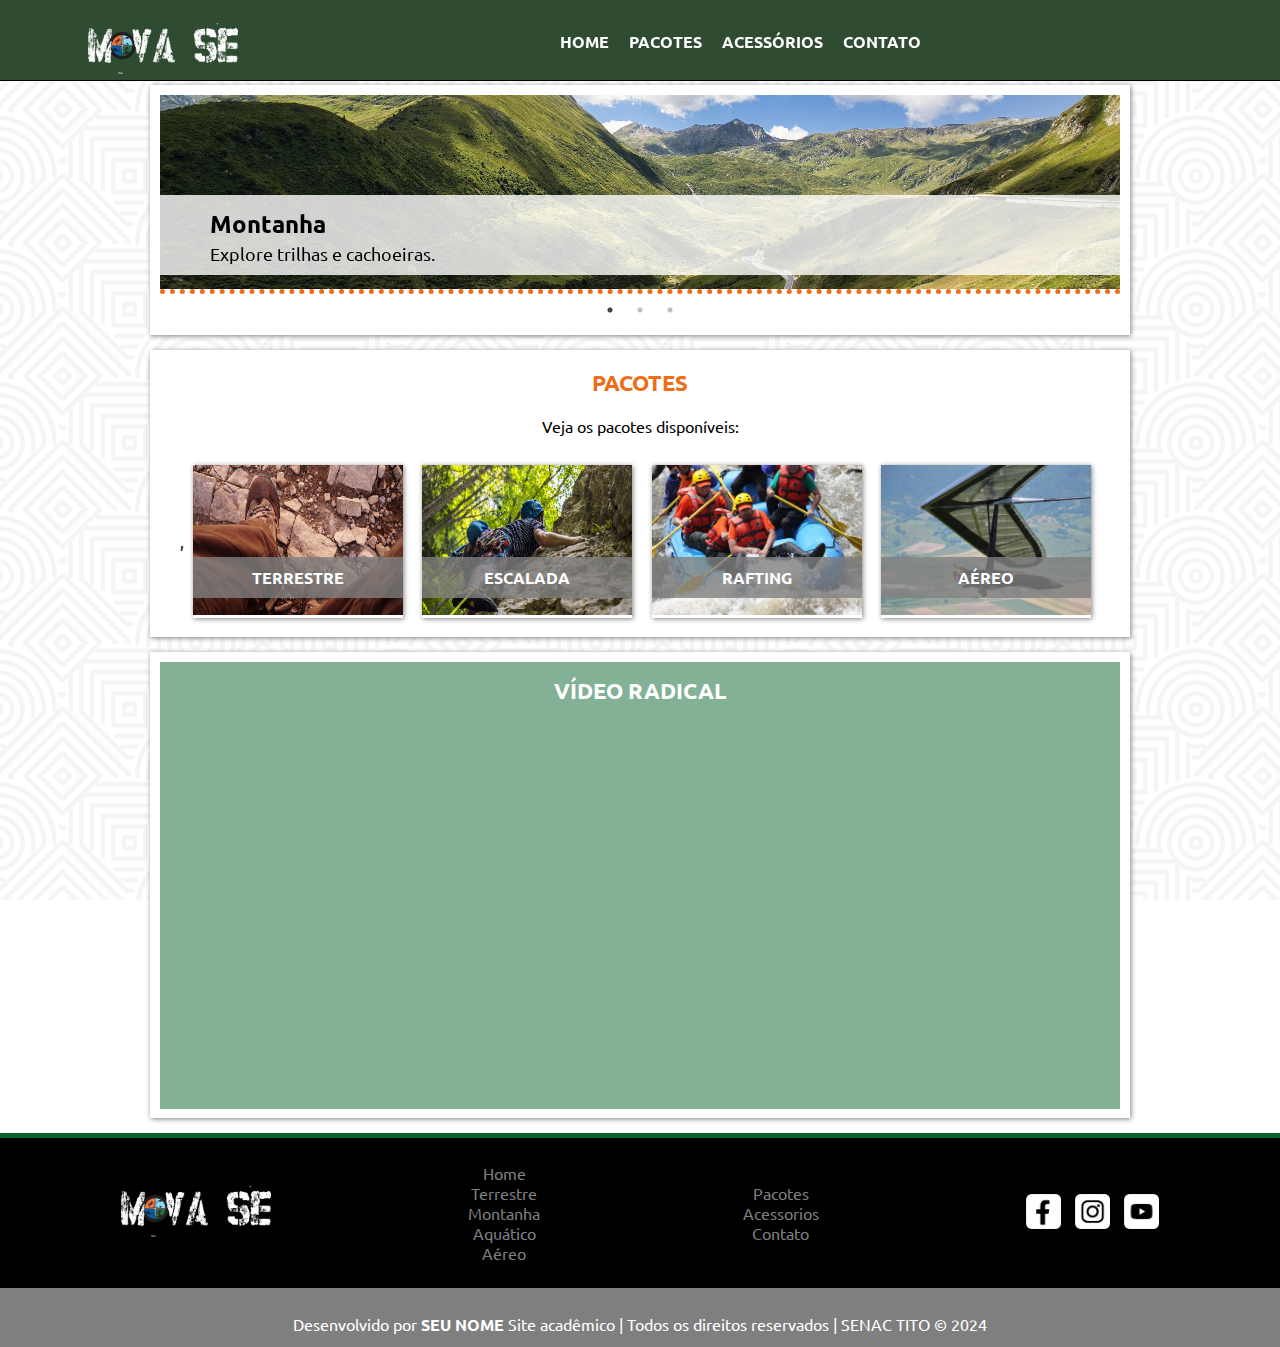
<file: index.html>
<!DOCTYPE html>
<html lang="pt-br">

<head>
    <meta charset="UTF-8">
    <meta http-equiv="X-UA-Compatible" content="IE=edge">
    <meta name="viewport" content="width=device-width, initial-scale=1.0">
    <title>Mova-se [Página principal]</title>
    <meta name="description"
        content="O mova-se é um site educacional, com a proposta de fazer reservas e pacotes de viagens com esportes radicais.">

    <!-- CSS do Plugin Slick -->
    <link rel="stylesheet" href="slick/slick.css">
    <link rel="stylesheet" href="slick/slick-theme.css">

    <!-- CSS Estilo -->
    <link rel="stylesheet" href="css/estilo.css">
    <link rel="preconnect" href="https://fonts.googleapis.com">
    <link rel="preconnect" href="https://fonts.gstatic.com" crossorigin>
    <link
        href="https://fonts.googleapis.com/css2?family=Ubuntu:ital,wght@0,300;0,400;0,500;0,700;1,300;1,400;1,500;1,700&display=swap"
        rel="stylesheet">
    <link href="https://fonts.googleapis.com/css2?family=Material+Symbols+Outlined" rel="stylesheet" />


</head>

<body>
    <header id="topo">
        <div>
            <h1>
                <a href="index.html"><img src="imagem/logo.png" alt="Logotipo"></a>
            </h1>
            <span id="iconMenu" class="material-symbols-outlined" onclick="clickMenu()">
                menu
            </span>

            <nav id="itens">
                <a href="index.html" tabindex="1">Home</a>
                <!--tabindex é utilizado para a acessibilidade-->
                <a href="pacotes.html" tabindex="2">Pacotes</a>
                <a href="acessorios.html" tabindex="3">Acessórios</a>
                <a href="contato.html" tabindex="4">Contato</a>
            </nav>
        </div>
    </header>
    
    <main class="conteudo">
        <article class="cont-home">
            <div class="destaque" id="destaque">
                <div class="cont-destaque">
                    <img src="imagem/montanha.jpg" alt="Imagem: Vale com montanhas">
                    <div class="text-destaque">
                        <h2>Montanha</h2>
                        <p>Explore trilhas e cachoeiras.</p>
                    </div>
                </div>
                <div class="cont-destaque">
                    <img src="imagem/arvores.jpg" alt="Imagem: Bosque de árvores">
                    <div class="text-destaque">

                        
                        <h2>Terrestre</h2>
                  

                        <p>Explore trilhas e cachoeiras.</p>
                    </div>
                </div>
                <div class="cont-destaque">
                    <img src="imagem/paisagem.jpg" alt="Imagem: Vale com montanhas e rios">
                    <div class="text-destaque">
                        <h2>Aquático</h2>
                        <p>Explore rios e cachoeiras.</p>
                    </div>
                </div>
            </div>
        </article>

        
        <aside id="frase">
            <p>
                "Silêncio, a mãe natureza está esperando sua conexão."<br>Amara Antara
            </p>
        </aside>
        


        <article class="card">
            <h2 class="titulo">Pacotes</h2>
            <p>Veja os pacotes disponíveis:</p>
            <div class="card-conteudo"> ,       
                <figure>
                    <a href="#"><img src="imagem/capa-terrestre.jpg" alt="Terrestre" onclick="closemodal()"></a>
                    <figcaption>terrestre</figcaption>
                </figure>
                


                <figure>
                    <a href="#"><img src="imagem/escalada.jpg" alt="Escalada" onclick="mostrarfrase()"></a>
                    <figcaption>escalada</figcaption>
                </figure>
                <figure>
                    <a href="#"><img src="imagem/rafting.jpg" alt="rafting" onclick="mostrarfrase()"></a>
                    <figcaption>rafting</figcaption>
                </figure>
                <figure>
                    <a href="#"><img src="imagem/asa-delta.jpg" alt="aéreo" onclick="mostrarfrase()"></a>
                    <figcaption>aéreo</figcaption>
                </figure>
            </div>
        </article>

        <article>
            <div id="video">
                <h2 class="titulo" id="titulo-video">Vídeo Radical</h2>
                <iframe width="100%" height="350" src="https://www.youtube.com/embed/LPO5BZnzuIs"
                    title="YouTube video player" frameborder="0"
                    allow="accelerometer; autoplay; clipboard-write; encrypted-media; gyroscope; picture-in-picture; web-share"
                    allowfullscreen></iframe>
            </div>
        </article>
    </main>

    <footer class="rodape">
        <div class="rodape-conteudo">
            <div id="logo-rodape">
                <a href="index.html"><img src="imagem/logo.png" alt="Logotipo"></a>
            </div>
            <div class="menu-rodape">
                <ul>
                    <li><a href="index.html">Home</a></li>
                    <li><a href="#">Terrestre</a></li>
                    <li><a href="#">Montanha</a></li>
                    <li><a href="#">Aquático</a></li>
                    <li><a href="#">Aéreo</a></li>
                </ul>
            </div>
            <div class="menu-rodape">
                <ul>
                    <li><a href="pacotes.html">Pacotes</a></li>
                    <li><a href="acessorios.html">Acessorios</a></li>
                    <li><a href="contato.html">Contato</a></li>
                </ul>
            </div>
            <div class="redes">
                <aside>
                    <img src="imagem/facebook.png" alt="Logo do Facebook">
                    <img src="imagem/insta.png" alt="Logo do Instagram">
                    <img src="imagem/youtube.png" alt="Logo do Youtube">
                </aside>
            </div>
        </div>
        <div class="assinatura">
            <p>Desenvolvido por <b>SEU NOME</b> Site acadêmico |
                Todos os direitos reservados |
                SENAC TITO &copy; 2024</p>

        </div>

    </footer>
    <script src="js/jquery-3.7.0.min.js"></script>
    <script src="slick/slick.min.js"></script>
    <script src="js/interacao.js"></script>
</body>

</html>
</file>
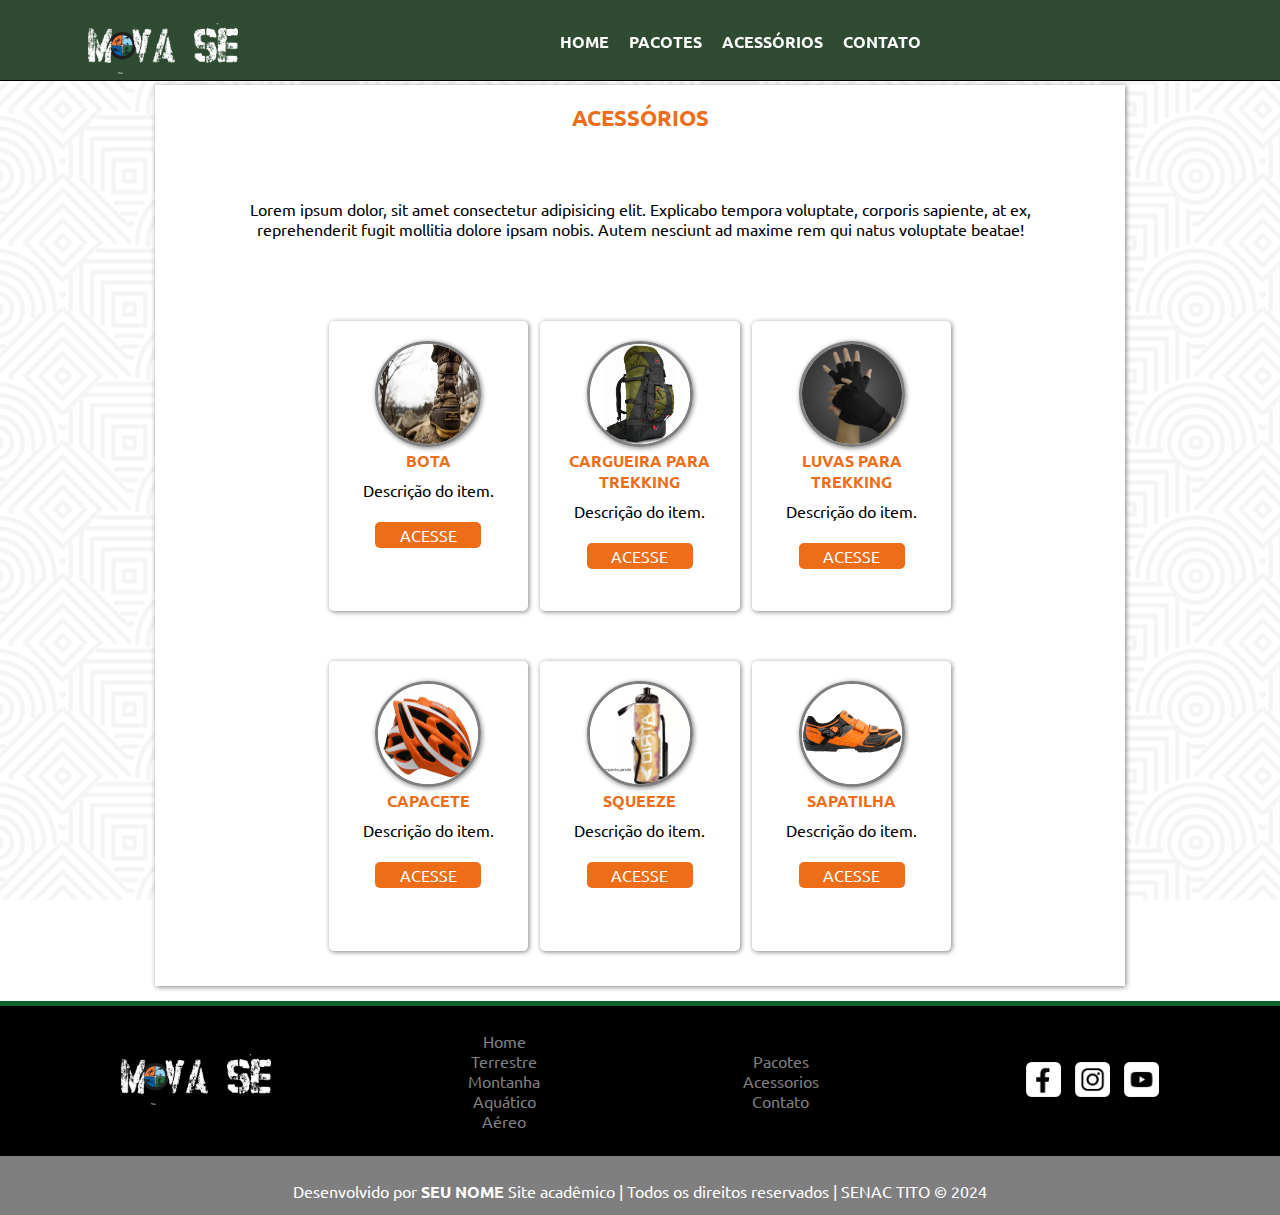
<file: acessorios.html>
<!DOCTYPE html>
<html lang="pt-br">

<head>
    <meta charset="UTF-8">
    <meta http-equiv="X-UA-Compatible" content="IE=edge">
    <meta name="viewport" content="width=device-width, initial-scale=1.0">
    <title>Mova- se [Página principal]</title>
    <meta name="description" content="O mova-se é um site educacional, 
    com a proposta de fazer reservas e pacotes de viagens 
    com esportes radicais.">

        <!-- CSS Estilo -->
        <link rel="stylesheet" href="css/estilo.css">



    <link rel="preconnect" href="https://fonts.googleapis.com">
<link rel="preconnect" href="https://fonts.gstatic.com" crossorigin>
<link href="https://fonts.googleapis.com/css2?family=Ubuntu:wght@300&display=swap" rel="stylesheet">
<link href="https://fonts.googleapis.com/css2?family=Material+Symbols+Outlined" rel="stylesheet" />

</head>

<body>
    <header id="topo">
        <div>
            <h1>
                <a href="index.html"><img src="imagem/logo.png" alt="Logotipo"></a>
            </h1>
            <span id="iconMenu" class="material-symbols-outlined" onclick="clickMenu()">
                menu
            </span>
            <nav id="itens">
                <a href="index.html" tabindex="1">Home</a>
                <!--tabindex é utilizado para a acessibilidade-->
                <a href="pacotes.html" tabindex="2">Pacotes</a>
                <a href="acessorios.html" tabindex="3">Acessórios</a>
                <a href="contato.html" tabindex="4">Contato</a>
            </nav>
        </div>
    </header>


    <main class="conteudo">
        <div class="conteudo-info">
            <article>
                <h2 class="titulo">Acessórios</h2>
                <p>Lorem ipsum dolor, sit amet consectetur adipisicing elit.
                    Explicabo tempora voluptate, corporis sapiente, at ex,
                    reprehenderit fugit mollitia dolore ipsam nobis. Autem
                    nesciunt ad maxime rem qui natus voluptate beatae!</p>

                    <aside id="frase">
                        <p>
                            "Silêncio, a mãe natureza está esperando sua conexão."<br>Amara Antara
                        </p>
                    </aside>

                <div class="acessorios">
                    <div class="produtos">
                        <div class="img-produto">
                            <img src="imagem/bota.jpg" alt="produto bota">
                        </div>
                        <h4>BOTA</h4>
                        <p>Descrição do item.</p>
                        <div class="acesse btn modal-btn" onclick="mostrarfrase()">Acesse</div>

                    </div>
                    <div class="produtos">
                        <div class="img-produto">
                            <img src="imagem/mochila.jpg" alt="Mochila">
                        </div>
                        <h4>Cargueira para trekking</h4>
                        <p>Descrição do item.</p>
                        <div class="acesse btn modal-btn" onclick="mostrarfrase()">Acesse</div>

                    </div>
                    <div class="produtos">
                        <div class="img-produto">
                            <img src="imagem/luvas.jpg" alt="luvas">
                        </div>
                        <h4>Luvas para trekking</h4>
                        <p>Descrição do item.</p>
                        <div class="acesse btn modal-btn" onclick="mostrarfrase()">Acesse</div>
                    </div>
                </div>
                <div class="acessorios">
                    <div class="produtos">
                        <div class="img-produto">
                            <img src="imagem/capacete.jpg" alt="capacete">
                        </div>
                        <h4>Capacete</h4>
                        <p>Descrição do item.</p>
                        <div class="acesse btn modal-btn" onclick="mostrarfrase()">Acesse</div>

                    </div>
                    <div class="produtos">
                        <div class="img-produto">
                            <img src="imagem/squeeze.jpg" alt="Squeeze">
                        </div>
                        <h4>Squeeze</h4>
                        <p>Descrição do item.</p>
                        <div class="acesse btn modal-btn" onclick="mostrarfrase()">Acesse</div>

                    </div>
                    <div class="produtos">
                        <div class="img-produto">
                            <img src="imagem/sapatilha-escalada.jpg" alt="sapatilha de escalada">
                        </div>
                        <h4>Sapatilha</h4>
                        <p>Descrição do item.</p>
                        <div class="acesse btn modal-btn" id="modal" onclick="mostrarfrase()">Acesse</div>

                    </div>


                </div>

            </article>

        </div>

        <div class="modal-overlay">
            <div class="modal-container">
                <h3>Conteúdo</h3>
                <p>Este é o conteúdo do Modal</p>
                <p>Mensagem enviado com sucesso!</p>
                <button class="close-btn"><i class="fas fa-times"></i></button>
            </div>
        </div>


    </main>
    <footer class="rodape">
        <div class="rodape-conteudo">
            <div id="logo-rodape">
                <a href="index.html"><img src="imagem/logo.png" alt="Logotipo"></a>
            </div>
            <div class="menu-rodape">
                <ul>
                    <li><a href="index.html">Home</a></li>
                    <li><a href="#">Terrestre</a></li>
                    <li><a href="#">Montanha</a></li>
                    <li><a href="#">Aquático</a></li>
                    <li><a href="#">Aéreo</a></li>
                </ul>
            </div>
            <div class="menu-rodape">
                <ul>
                    <li><a href="pacotes.html">Pacotes</a></li>
                    <li><a href="acessorios.html">Acessorios</a></li>
                    <li><a href="contato.html">Contato</a></li>
                </ul>
            </div>
            <div class="redes">
                <aside>
                    <img src="imagem/facebook.png" alt="Logo do Facebook">
                    <img src="imagem/insta.png" alt="Logo do Instagram">
                    <img src="imagem/youtube.png" alt="Logo do Youtube">
                </aside>
            </div>
        </div>
        <div class="assinatura">
            <p>Desenvolvido por <b>SEU NOME</b> Site acadêmico |
                Todos os direitos reservados |
                SENAC TITO &copy; 2024</p>

        </div>

    </footer>
    <script src="js/interacao.js"></script>
</body>

</html>
</file>
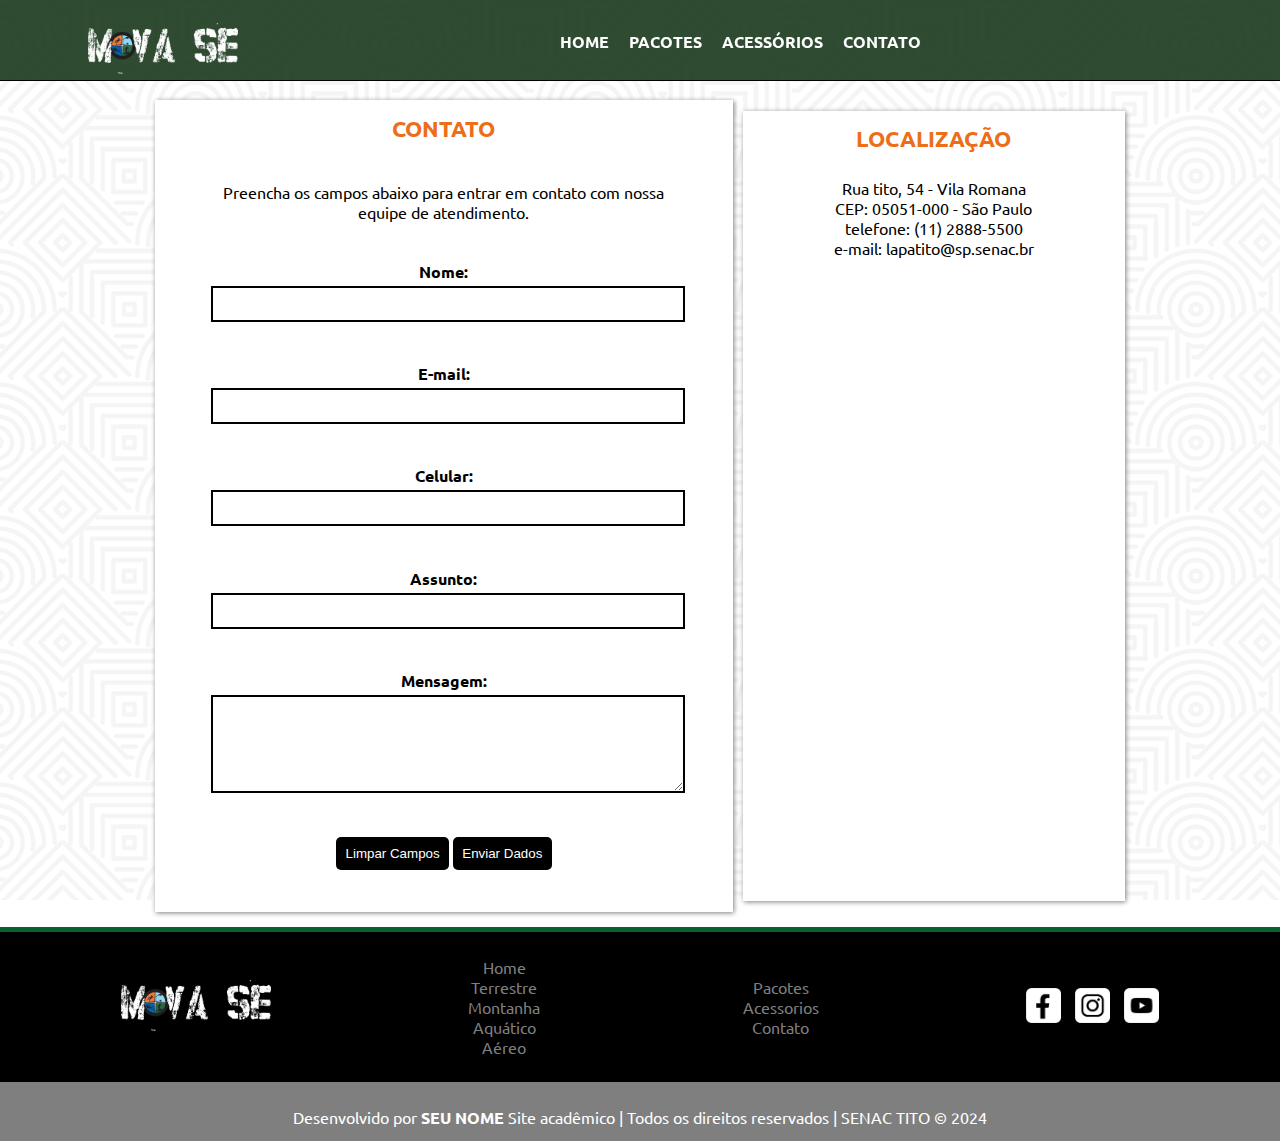
<file: contato.html>
<!DOCTYPE html>
<html lang="pt-br">

<head>
    <meta charset="UTF-8">
    <meta http-equiv="X-UA-Compatible" content="IE=edge">
    <meta name="viewport" content="width=device-width, initial-scale=1.0">
    <title>Mova- se [Página principal]</title>
    <meta name="description" content="O mova-se é um site educacional, 
    com a proposta de fazer reservas e pacotes de viagens 
    com esportes radicais.">

        <!-- CSS Estilo -->
        <link rel="stylesheet" href="css/estilo.css">


<link rel="preconnect" href="https://fonts.googleapis.com">
<link rel="preconnect" href="https://fonts.gstatic.com" crossorigin>
<link href="https://fonts.googleapis.com/css2?family=Ubuntu:wght@300&display=swap" rel="stylesheet">
<link href="https://fonts.googleapis.com/css2?family=Material+Symbols+Outlined" rel="stylesheet" />


</head>

<body>
    <header id="topo">
        <div>
            <h1>
                <a href="index.html"><img src="imagem/logo.png" alt="Logotipo"></a>
            </h1>
            <span id="iconMenu" class="material-symbols-outlined" onclick="clickMenu()">
                menu
            </span>
            <nav id="itens">
                <a href="index.html" tabindex="1">Home</a>
                <!--tabindex é utilizado para a acessibilidade-->
                <a href="pacotes.html" tabindex="2">Pacotes</a>
                <a href="acessorios.html" tabindex="3">Acessórios</a>
                <a href="contato.html" tabindex="4">Contato</a>
            </nav>
        </div>
    </header>


    <main class="conteudo">
        <div class="conteudo-info" id="conteudo-contato">
            <article class="cont-contato">
                <div class="formulario">
                    <h2 class="titulo">Contato</h2>
                    <p>Preencha os campos abaixo para entrar em
                        contato com nossa equipe de atendimento.</p>
                    <form action="" id="form-contato" method="post">
                        <p>
                            <label for="nome">Nome:</label>
                            <input tabindex="5" required type="text" id="nome" name="nome">
                        </p>
                        <p>
                            <label for="email">E-mail:</label>
                            <input tabindex="6" required type="email" id="email" name="email">
                        </p>
                        <p>
                            <label for="telefone">Celular:</label>
                            <input tabindex="7" required type="tel" id="telefone" name="telefone">
                        </p>
                        <p>
                            <label for="assunto">Assunto:</label>
                            <input tabindex="8" required type="text" id="assunto" name="assunto">
                        </p>
                        <p>
                            <label for="mensagem">Mensagem:</label>
                            <textarea tabindex="9" name="mensagem" id="mensagem" cols="30" rows="6"></textarea>
                        </p>
                        <p>
                            <button tabindex="10" id="limpar" type="reset" name="limpar">Limpar Campos</button>
                            <button tabindex="11" id="enviar" name="enviar">Enviar Dados</button>
                        </p>
                    </form>
                </div>
            </article>
            <article class="cont-contato" id="localizacao-end"> <!--acrescentar o id-->
                <div class="localizacao">
                    <h2 class="titulo">Localização</h2>
                    <p>Rua tito, 54 - Vila Romana<br>CEP: 05051-000 - São Paulo
                    <br>telefone: (11) 2888-5500
                    <br>e-mail: lapatito@sp.senac.br
                </p>
                <iframe src="https://www.google.com/maps/embed?pb=!1m18!1m12!1m3!1d3658.1261441208867!2d-46.697468125784106!3d-23.527964978822755!2m3!1f0!2f0!3f0!3m2!1i1024!2i768!4f13.1!3m3!1m2!1s0x94cef8768338062b%3A0xc990914f925240f4!2sR.%20Tito%2C%2054%20-%20Vila%20Romana%2C%20S%C3%A3o%20Paulo%20-%20SP%2C%2005051-000!5e0!3m2!1spt-BR!2sbr!4v1689619483974!5m2!1spt-BR!2sbr" width="400" height="350" style="border:0;" allowfullscreen="" loading="lazy" referrerpolicy="no-referrer-when-downgrade"></iframe>
                </div>
            </article>
        </div>
    </main>

    <footer class="rodape">
        <div class="rodape-conteudo">
            <div id="logo-rodape">
                <a href="index.html"><img src="imagem/logo.png" alt="Logotipo"></a>
            </div>
            <div class="menu-rodape">
                <ul>
                    <li><a href="index.html">Home</a></li>
                    <li><a href="#">Terrestre</a></li>
                    <li><a href="#">Montanha</a></li>
                    <li><a href="#">Aquático</a></li>
                    <li><a href="#">Aéreo</a></li>
                </ul>
            </div>
            <div class="menu-rodape">
                <ul>
                    <li><a href="pacotes.html">Pacotes</a></li>
                    <li><a href="acessorios.html">Acessorios</a></li>
                    <li><a href="contato.html">Contato</a></li>
                </ul>
            </div>
            <div class="redes">
                <aside>
                    <img src="imagem/facebook.png" alt="Logo do Facebook">
                    <img src="imagem/insta.png" alt="Logo do Instagram">
                    <img src="imagem/youtube.png" alt="Logo do Youtube">
                </aside>
            </div>
        </div>
        <div class="assinatura">
            <p>Desenvolvido por <b>SEU NOME</b> Site acadêmico |
                Todos os direitos reservados |
                SENAC TITO &copy; 2024</p>

        </div>

    </footer>
   
    <script src="js/interacao.js"></script>
</body>

</html>
</file>
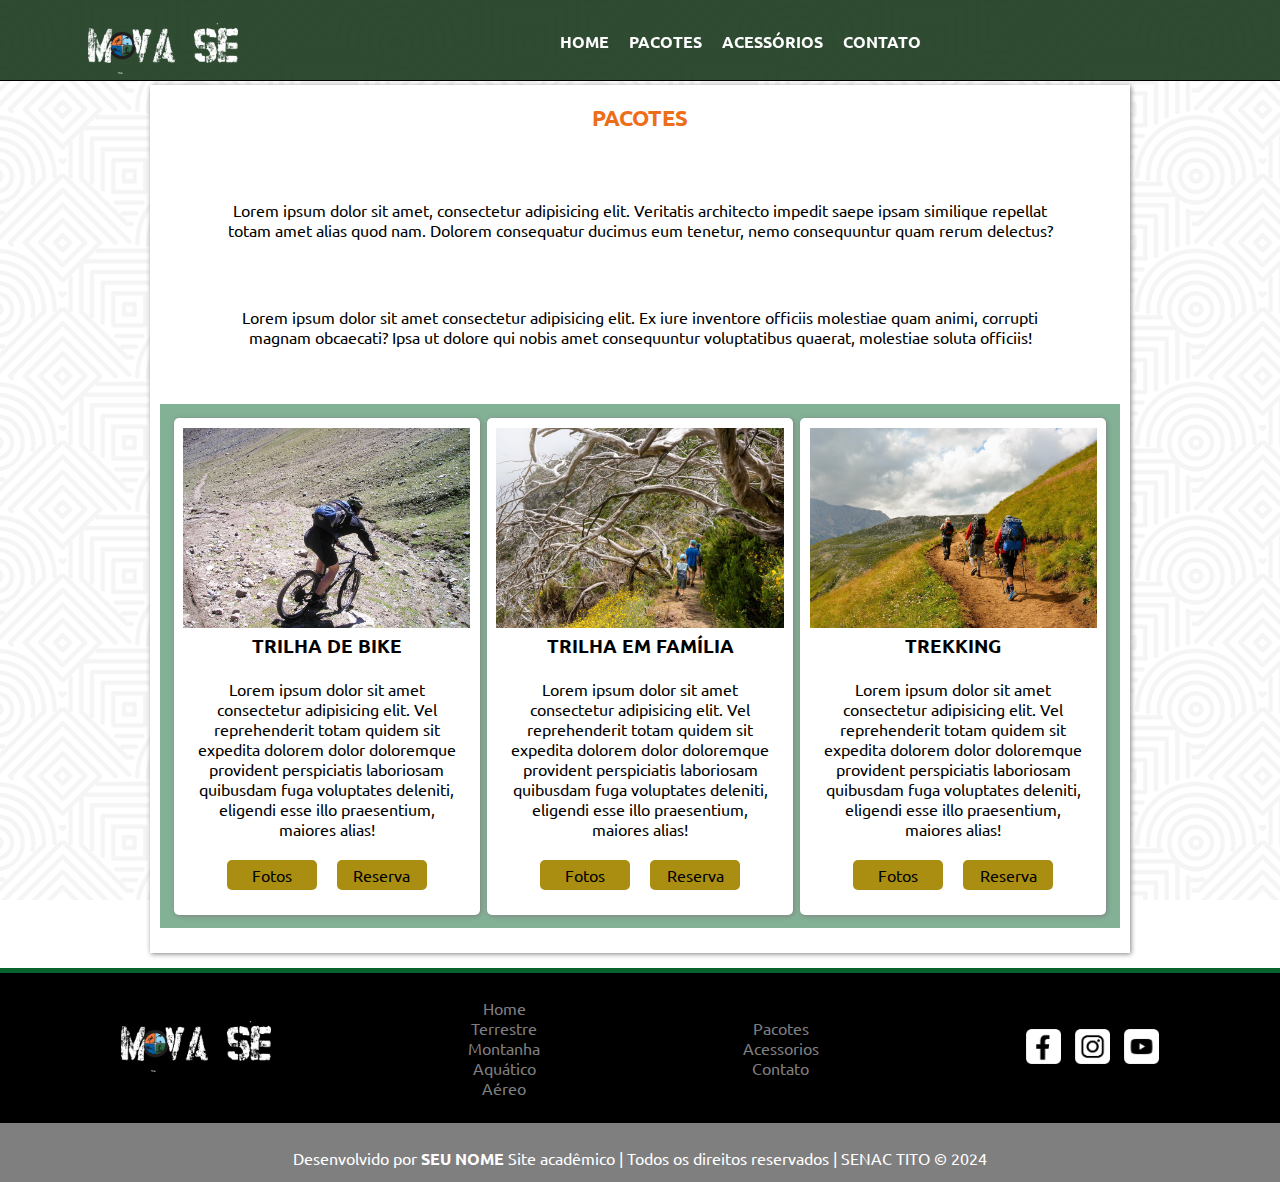
<file: pacotes.html>
<!DOCTYPE html>
<html lang="pt-br">

<head>
    <meta charset="UTF-8">
    <meta http-equiv="X-UA-Compatible" content="IE=edge">
    <meta name="viewport" content="width=device-width, initial-scale=1.0">
    <title>Mova- se [Página principal]</title>
    <meta name="description" content="O mova-se é um site educacional, 
    com a proposta de fazer reservas e pacotes de viagens 
    com esportes radicais.">

        <!-- CSS Estilo -->
        <link rel="stylesheet" href="css/estilo.css">


    <link rel="preconnect" href="https://fonts.googleapis.com">
    <link rel="preconnect" href="https://fonts.gstatic.com" crossorigin>
    <link href="https://fonts.googleapis.com/css2?family=Ubuntu:wght@300&display=swap" rel="stylesheet">
    <link href="https://fonts.googleapis.com/css2?family=Material+Symbols+Outlined" rel="stylesheet" />
    

</head>

<body>
    <header id="topo">
        <div>
            <h1>
                <a href="index.html"><img src="imagem/logo.png" alt="Logotipo"></a>
            </h1>
            <span id="iconMenu" class="material-symbols-outlined" onclick="clickMenu()">
                menu
            </span>
            <nav id="itens">
                <a href="index.html" tabindex="1">Home</a>
                <!--tabindex é utilizado para a acessibilidade-->
                <a href="pacotes.html" tabindex="2">Pacotes</a>
                <a href="acessorios.html" tabindex="3">Acessórios</a>
                <a href="contato.html" tabindex="4">Contato</a>
            </nav>
        </div>
    </header>


    <main class="conteudo">
        <article class="conteudo-info">
            <h2 class="titulo">Pacotes</h2>
            <p>Lorem ipsum dolor sit amet, consectetur adipisicing elit. Veritatis architecto impedit saepe ipsam
                similique repellat totam amet alias quod nam. Dolorem consequatur ducimus eum tenetur, nemo consequuntur
                quam rerum delectus?</p>
            <p>Lorem ipsum dolor sit amet consectetur adipisicing elit. Ex iure inventore officiis molestiae quam animi,
                corrupti magnam obcaecati? Ipsa ut dolore qui nobis amet consequuntur voluptatibus quaerat, molestiae
                soluta officiis!</p>
            <div class="card" id="card-pacote">
                <section class="card-pacote-info">
                    <img src="imagem/mountain-bike.jpg" alt="bike na montanha">
                    <h3>TRILHA DE BIKE</h3>
                    <p>Lorem ipsum dolor sit amet consectetur adipisicing elit. Vel reprehenderit totam quidem sit
                        expedita dolorem dolor doloremque provident perspiciatis laboriosam quibusdam fuga voluptates
                        deleniti, eligendi esse illo praesentium, maiores alias!</p>
                    <div class="pac-flex">
                        <div class="pac-fotos"><a href="#" onclick="click()">Fotos</a></div>
                        <div class="pac-reserva"><a href="#">Reserva</a></div>
                    </div>
                </section>
                <section class="card-pacote-info">
                    <img src="imagem/trilha2.jpg" alt="trilha em família">
                    <h3>TRILHA EM FAMÍLIA</h3>
                    <p>Lorem ipsum dolor sit amet consectetur adipisicing elit. Vel reprehenderit totam quidem sit
                        expedita dolorem dolor doloremque provident perspiciatis laboriosam quibusdam fuga voluptates
                        deleniti, eligendi esse illo praesentium, maiores alias!</p>
                    <div class="pac-flex">
                        <div class="pac-fotos"><a href="#">Fotos</a></div>
                        <div class="pac-reserva"><a href="#">Reserva</a></div>
                    </div>
                </section>
                <section class="card-pacote-info">
                    <img src="imagem/trilha.jpg" alt="Trilha">
                    <h3>TREKKING</h3>
                    <p>Lorem ipsum dolor sit amet consectetur adipisicing elit. Vel reprehenderit totam quidem sit
                        expedita dolorem dolor doloremque provident perspiciatis laboriosam quibusdam fuga voluptates
                        deleniti, eligendi esse illo praesentium, maiores alias!</p>
                    <div class="pac-flex">
                        <div class="pac-fotos"><a href="#">Fotos</a></div>
                        <div class="pac-reserva"><a href="#">Reserva</a></div>
                    </div>
                </section>

            </div>
        </article>
    </main>

    <footer class="rodape">
        <div class="rodape-conteudo">
            <div id="logo-rodape">
                <a href="index.html"><img src="imagem/logo.png" alt="Logotipo"></a>
            </div>
            <div class="menu-rodape">
                <ul>
                    <li><a href="index.html">Home</a></li>
                    <li><a href="#">Terrestre</a></li>
                    <li><a href="#">Montanha</a></li>
                    <li><a href="#">Aquático</a></li>
                    <li><a href="#">Aéreo</a></li>
                </ul>
            </div>
            <div class="menu-rodape">
                <ul>
                    <li><a href="pacotes.html">Pacotes</a></li>
                    <li><a href="acessorios.html">Acessorios</a></li>
                    <li><a href="contato.html">Contato</a></li>
                </ul>
            </div>
            <div class="redes">
                <aside>
                    <img src="imagem/facebook.png" alt="Logo do Facebook">
                    <img src="imagem/insta.png" alt="Logo do Instagram">
                    <img src="imagem/youtube.png" alt="Logo do Youtube">
                </aside>
            </div>
        </div>
        <div class="assinatura">
            <p>Desenvolvido por <b>SEU NOME</b> Site acadêmico |
                Todos os direitos reservados |
                SENAC TITO &copy; 2024</p>

        </div>

    </footer>
    <script src="js/interacao.js"></script>
</body>

</html>
</file>
<file: css/estilo.css>
@charset "utf-8";

@import url('https://fonts.googleapis.com/css2?family=Ubuntu:ital,wght@0,300;0,400;0,500;0,700;1,300;1,400;1,500;1,700&display=swap');

/* Criando regras utilizando o fluxo do MOBILE FIRST */

/* Regras Gerais*/







body{
    font-family: 'Ubuntu', sans-serif;
    background-image: url(../imagem/hypnotize.png);
    background-attachment: fixed; 
    /* attachment irá mexer diretamente com a imgem que colocamos no css, neste caso deixar ela fixa. */
    margin: 0;
    padding: 0;
    width: 100%;
}

h1,h2,h3,h4,p,figure{
    margin: 0;
    padding: 0;
}

img{
    max-width: 100%;
}
/* Regras do topo */
#topo{
    background-color: rgba(24,56,29,0.9);
    border-bottom: solid 1px;
    text-align: center;
    margin-bottom: 15px;
}

h1 img{
    margin-top: 25px;
    width: 200px;
}
#iconMenu{
    color: white;
    cursor: pointer;
    min-height: 40px;
    display: block;
    overflow: hidden;
    line-height: 40px;
    padding-left: 1%;
    font-size: 40px;
}
nav {
    min-height: 40px;
    display: none;
    text-transform: uppercase;
    font-weight: bold;
    overflow: hidden;
    line-height: 40px;
    padding-left: 1%;
}

nav a:link, nav a:visited, #iconMenu:link, #iconMenu:visited{
    text-decoration: none;
    color: white;
    transition: background-color 1s;
    min-height: inherit;
    display: flex;
    justify-content: center;
    align-items: center;
}
nav a:hover, nav a:focus, #iconMenu:hover, #iconMenu:focus{
    background-color: #A98E12;
    color: #000;
    transition: background-color 1s;
    border-radius: 5%;
}
/* Regras para o Footer */
.rodape{
    border-top: solid #06632E 5px;
    background-color: #000;
    color: #7f7f80;
    text-align: center;
    width: 100%;
}
.rodape p, li{
    font-size: 16px;
}
.rodape img{
    margin: 0 5px;
}
.rodape-conteudo{
    padding: 15px;
    color: #fff;
}
.rodape-conteudo ul{
    list-style: none;
    margin: 0 auto;
    padding: 10px 0;
}
#logo-rodape{
    min-width: 146px;
    width: 150px;
    margin: 0 auto;
}
.menu-rodape a{
    text-decoration: none;
    color: #7f7f80;
}
.menu-rodape a:hover{
    color: #fff;
}

.redes img{
    min-width: 35px;
    width: 35px;
}
.assinatura{
    color: #fff;
    background-color: #7f7f80;
    text-align: center;
    height: auto;
    padding: 1%;
}
.assinatura p{
    padding-top: 3%;
}

/* Regras para a área do conteúdo principal */
.conteudo{
    max-width: 95%;
    margin: auto;
}

.conteudo article{
    background-color: white;
    margin: 15px 0;
    padding: 1%;
    box-shadow: grey 1px 1px 5px;
}
.conteudo h2, .conteudo h3, .conteudo p{
    padding: 1%;
}
.titulo{
    font-size: 1.4em;
    color: #ED6D19;
    text-align: center;
    text-transform: uppercase;
}


#destaque img{
    border-bottom: dotted #ED6D19 5px;
    /* o dotted deixa a borda pontilhada */
}

.text-destaque{
    position: relative;
    background-color: rgba(255,255,255,0.8);
    height: 80px;
    bottom: 100px;
    margin-top: 5px;
    width: 100%;
}
.text-destaque h2{
    color: #000 !important;
    /* friza o efeito aplicado, cancelando todos os outros desta propriedade. */
    margin-top: 5px;
    padding: 5px 0 3px 50px;
}
.text-destaque p{
    margin-top: 5px;
    font-size: 1.1em;
    padding: 0 0 5px 50px;
}

.cont-destaque{
    height: 200px;
}

.cont-destaque img{
    width: 100%;
    height: 97%;
    object-fit: cover;
}

#frase{
    color: #fff;
    background-color: #ED6D19;
    text-align: center;
    height: 80px;
    display: none;
}
#frase p{
    font-size: 1em;
    padding: 12px;
}
.card{
    margin: 15px 0;
    padding: 5%;
}

.card p{
    text-align: center;
    padding: 1% 0 2% 0;
}

.card-conteudo figure{
    margin: 1%;
    position: relative;
    box-shadow: grey 1px 1px 5px;
}
.card-conteudo figcaption{
    position: absolute;
    left: 0;
    bottom: 20px;
    width: 100%;
    background-color: rgba(127,127,128,0.8);
    color: white;
    padding: 10px 0;
    text-align: center;
    font-weight: bold;
    text-transform: uppercase;
}
.card-conteudo figure img{
    transition: 1s;
    filter: opacity(1);
}
.card-conteudo a:hover img, .card-conteudo a:focus img{
    filter: opacity(0.6);
}
#titulo-video{
    color: #fff;
    padding: 15px;
}
#video{
    background-color: rgba(6,99,46,0.5);
    text-align: center;
    width: 100%;
}
iframe{
    margin: auto;
    max-width: 80%;
    display: block;
    padding: 2% 0;
}
/* Regras para contato */

#form-contato{
    margin: auto;
    max-width: 700px;
    width: 95%;
}

#form-contato input, #form-contato textarea{
    border: solid 2px black;
    width: 100%;
    margin: 4px auto;
}
#form-contato input{
    height: 30px;
}
#form-contato label{
    font-weight: bold;
}
/* Regras para os botões do contato */
#form-contato button:hover, 
#form-contato button:focus{
    background-color: #ED6D19;
    cursor: pointer;
}
#form-contato button{
    border: none;
    padding: 2%;
    background-color: #000;
    color: white;
    border-radius: 5px;
}
.conteudo-info p{
    margin: 5%;
    text-align: center;
}
.localizacao p{
    text-align: center;
}
/* página pacote */
#card-pacote{
    background-color: rgba(6, 99, 46, 0.5);
    padding: 10px;
    text-align: center;
}
.card-pacote-info{
    background-color: #fff;
    border-radius: 5px;
    padding: 1%;
    box-shadow: grey 1px 1px 5px;
    margin: 20px auto;
    max-width: 300px;
}
.pac-fotos, .pac-reserva{
    background-color: #A98E12;
    color: #000;
    width: 80px;
    border-radius: 5px;
    text-align: center;
    padding: 5px;
}
.pac-flex{
    display: flex;
    justify-content: center;
    gap: 20px;
    margin: 15px;
}
.pac-fotos a:hover, .pac-reserva a:hover, .pac-fotos a:focus, .pac-reserva a:focus{
    background-color: #ecda87 ;
    color: #fff;
    transition: background-color 1s;
    border-radius: 5%;
}
.pac-fotos a:link, .pac-reserva a:link, .pac-fotos a:visited, .pac-reserva a:visited{
    color: #000;
    transition: background-color 1s;
    min-height: inherit;
    padding: 1px 8px;
    text-decoration: none;
}
/* página acessório */

.acessorios{
    margin: auto;
    padding: 15px;
}
.produtos img{
    max-width: 100px;
    border: solid 3px #7f7f80;
    border-radius: 100%;
    box-shadow: grey 1px 1px 5px;
}
.produtos{
    box-shadow: grey 1px 1px 5px;
    text-align: center;
    padding: 20px;
    width: 220px;
    height: 200px;
    margin: 10px auto;
    border-radius: 5px;
}
.produtos h4{
    color: #ED6D19;
    text-transform: uppercase;
}

.img-produto img{
    width: 100px;
    height: 100px;
}
.acesse{
    text-transform: uppercase;
    background-color: #ED6D19;
    width: 100px;
    height: 20px;
    padding: 3px;
    border-radius: 5px;
    color: #fff;
    margin: 0 auto;
    cursor: pointer;
}





/* .modal-btn {
    margin-top: 2rem;
    background: var(--clr-primary-5);
    border-color: var(--clr-primary-5);
    color: var(--clr-white);
} */

/* .modal-btn:hover {
    background: transparent;
    color: var(--clr-primary-5);
} */

.modal-overlay {
    position: fixed;
    top: 0;
    left: 0;
    width: 100%;
    height: 100%;
    background: rgba(0,0,0, 0.6);
    display: grid;
    place-items: center;
    transition: var(--transition);
    visibility: hidden;
    z-index: -10;
}

/* OPEN/CLOSE MODAL */
.open-modal {
    visibility: visible;
    z-index: 10;
}

.modal-container {
    background-color: #fff;
    border-radius:5px;
    width: 90vw;
    height: 30vh;
    /* max-width: var(--fixed-width); */
    text-align: center;
    display: grid;
    place-items: center;
    position: relative;
}

.close-btn {
    position: absolute;
    top: 1rem;
    right: 1rem;
    font-size: 2rem;
    background: transparent;
    border-color: transparent;
    color: red;
    cursor: pointer;
    /* transition: var(--transition); */
}

.close-btn:hover {
    color: red;
    transform: scale(1.3);
}





@media screen and (min-width:700px){
    #topo{
        position: fixed;
        width: 100%;
        top: 0;
        z-index: 1000;
        height: 80px;
    }
    #topo div{
        display: flex;
        justify-content: center;
        align-items: center;
    }
    h1{
        margin-left: 3%;
        margin-top: 5px;
        width: 150px;
    }
    h1 img{
        margin-top: 18px;
    }
    nav{
        width: 100%;
        display: flex;
        flex-wrap: wrap;
        justify-content: center;
        align-items: center;
    }
    #iconMenu{
        display: none;
    }
    nav a {
        padding: 10px;
    }
    .conteudo{
        margin-top: 85px;
    }
    .rodape-conteudo{
        display: flex;
        justify-content: center;
        align-items: center;
        flex-wrap: wrap;
    }
    #logo-rodape, .menu-rodape, .redes{
        margin: 0 auto;
    }
    .assinatura p{
        padding-top: 1%;
    }
    .card-conteudo, .acessorios, #card-pacote{
        display: flex;
        justify-content: center;
        align-items: center;
    }
    .produtos{
        margin: 10px 1%;
        height: auto;
    }
    .acesse{
        margin: 0 auto;
    }
    .card-pacote-info{
        margin: 0.4%;
        overflow: hidden;
    }
    .card-pacote-info img{
        height: 200px;
        object-fit: cover;
        width: 100%;
    }
    .acessorios{
        margin: 0 15%;
    }
}

@media screen and (min-width:930px){
    .card-conteudo figure img{
        width: 210px;
        height: 150px;
    }
    .text-destaque h2{
        margin-top: -4px;
        padding-top: 13px;
    }
    .text-destaque p{
        margin-top: 0;
    }
    #frase p{
        padding-top: 24px;
        font-size: 1.1em;
    }
    .produtos{
        height: 250px;
    }
    .acesse{
        margin: 20px auto;
    } 
    #conteudo-contato{
        display: flex;
        justify-content: center;
        align-items: center;
    }
    .conteudo-info article{
        margin: 15px 5px;
        padding: 1%;
    }
    .localizacao iframe{
        height: 500px;
    }
    #localizacao-end{
        height: 745px;
    }
}

@media screen and (min-width:1200px) {
    nav{
        width: 980px;
    }
    .conteudo{
        width: 980px;
    }
    #localizacao-end{
        height: 770px;
    }
}
</file>
